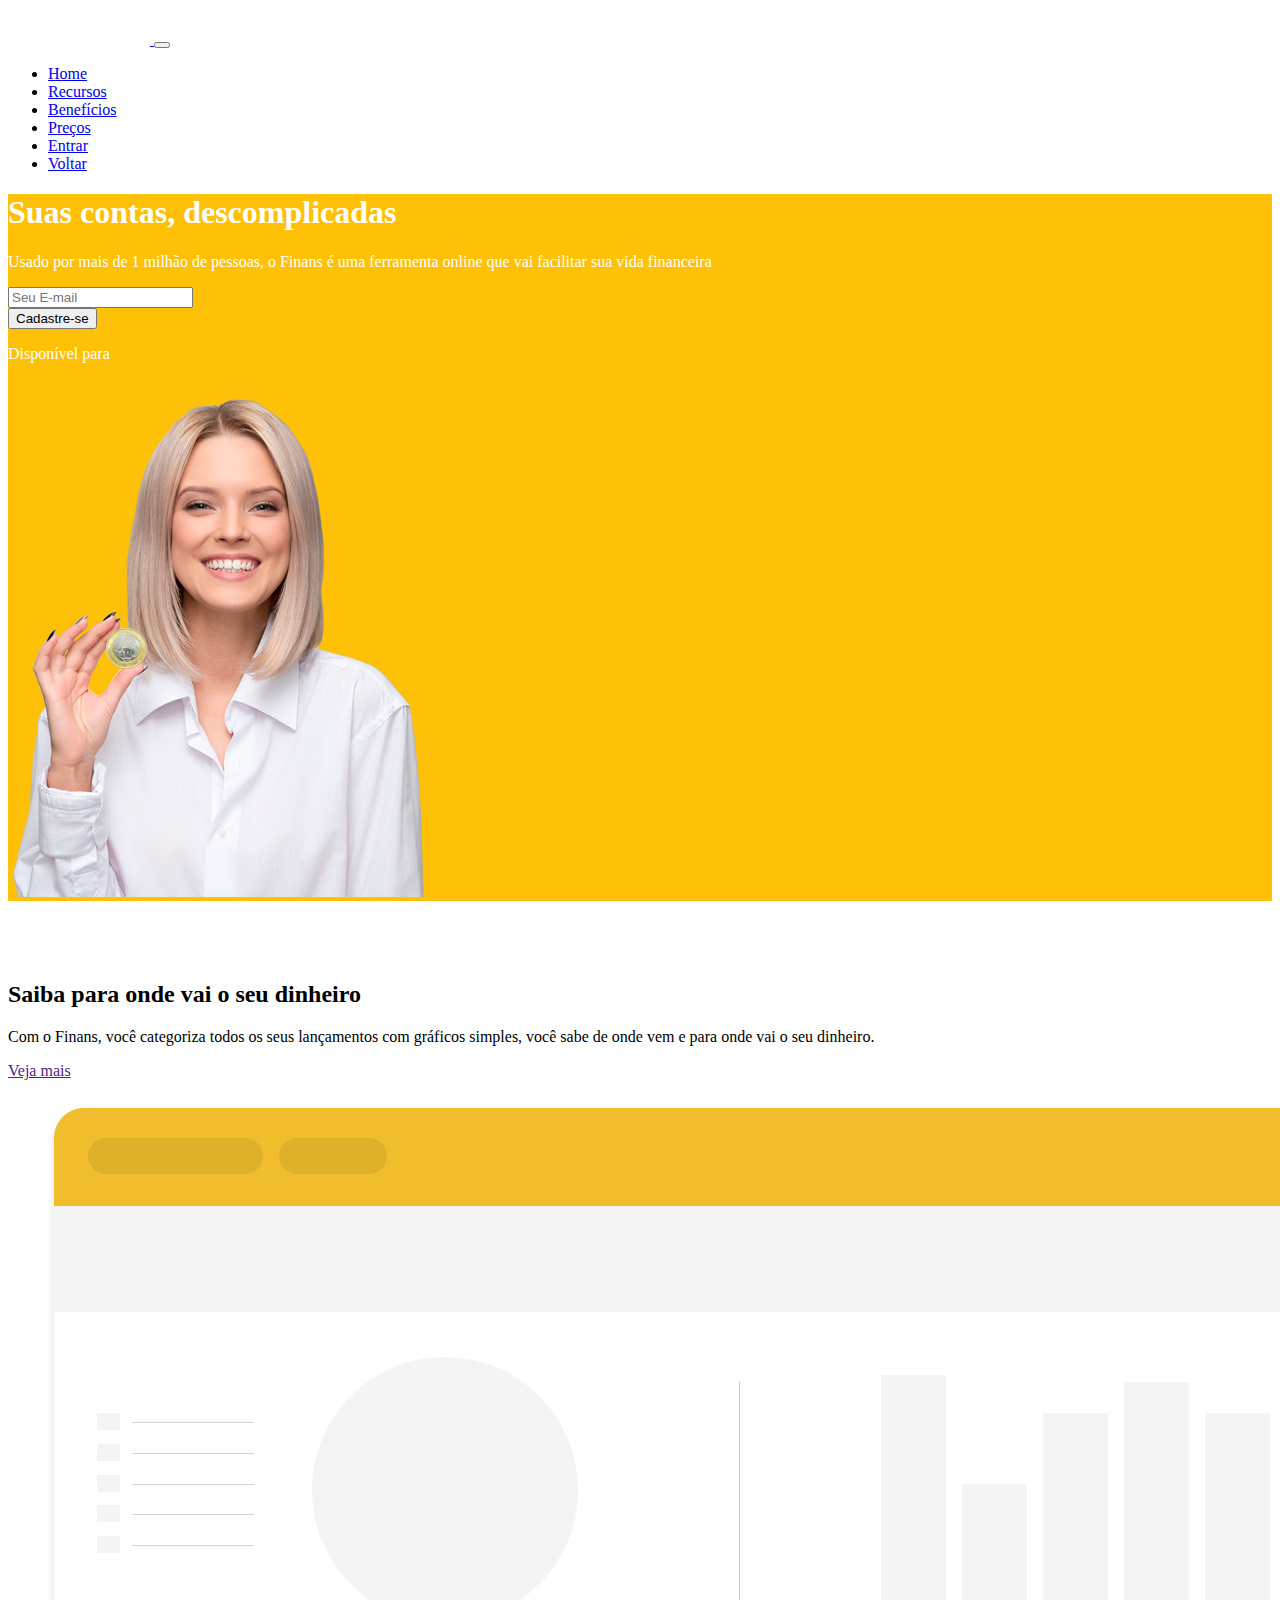
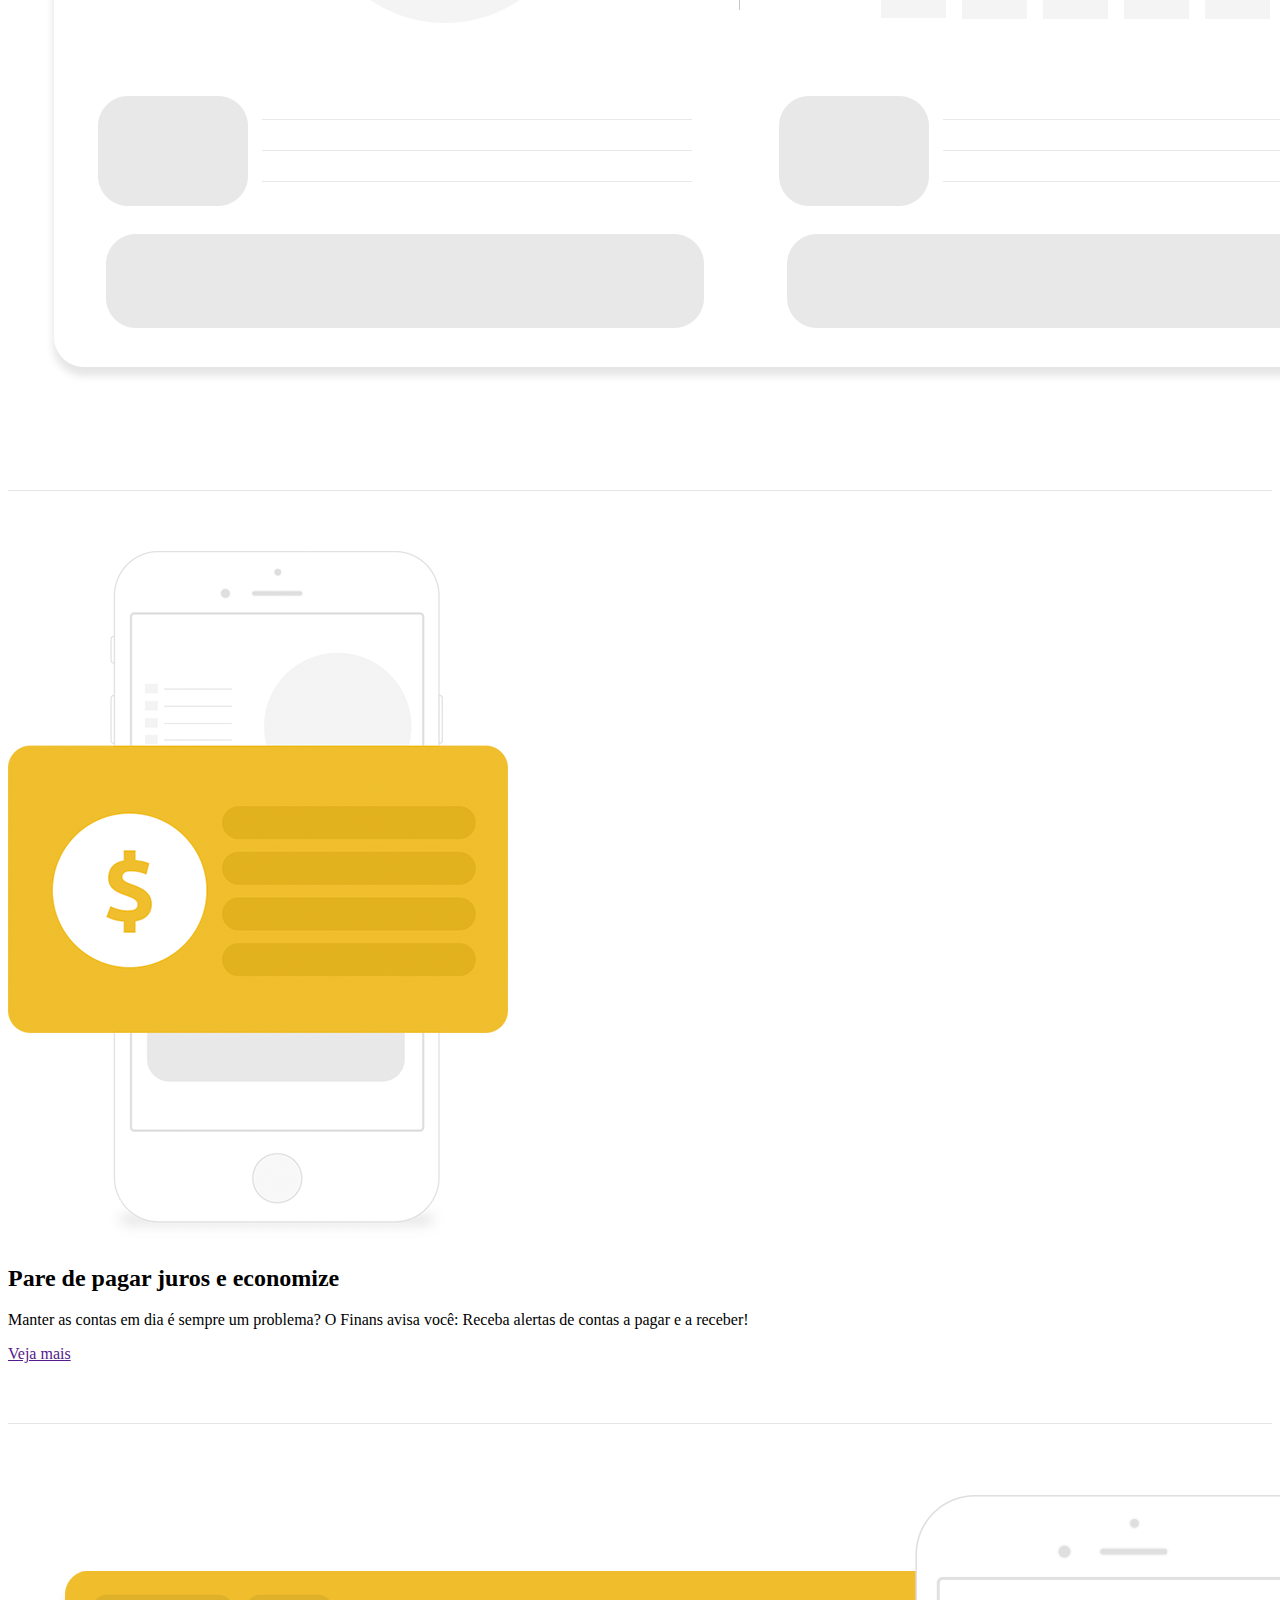
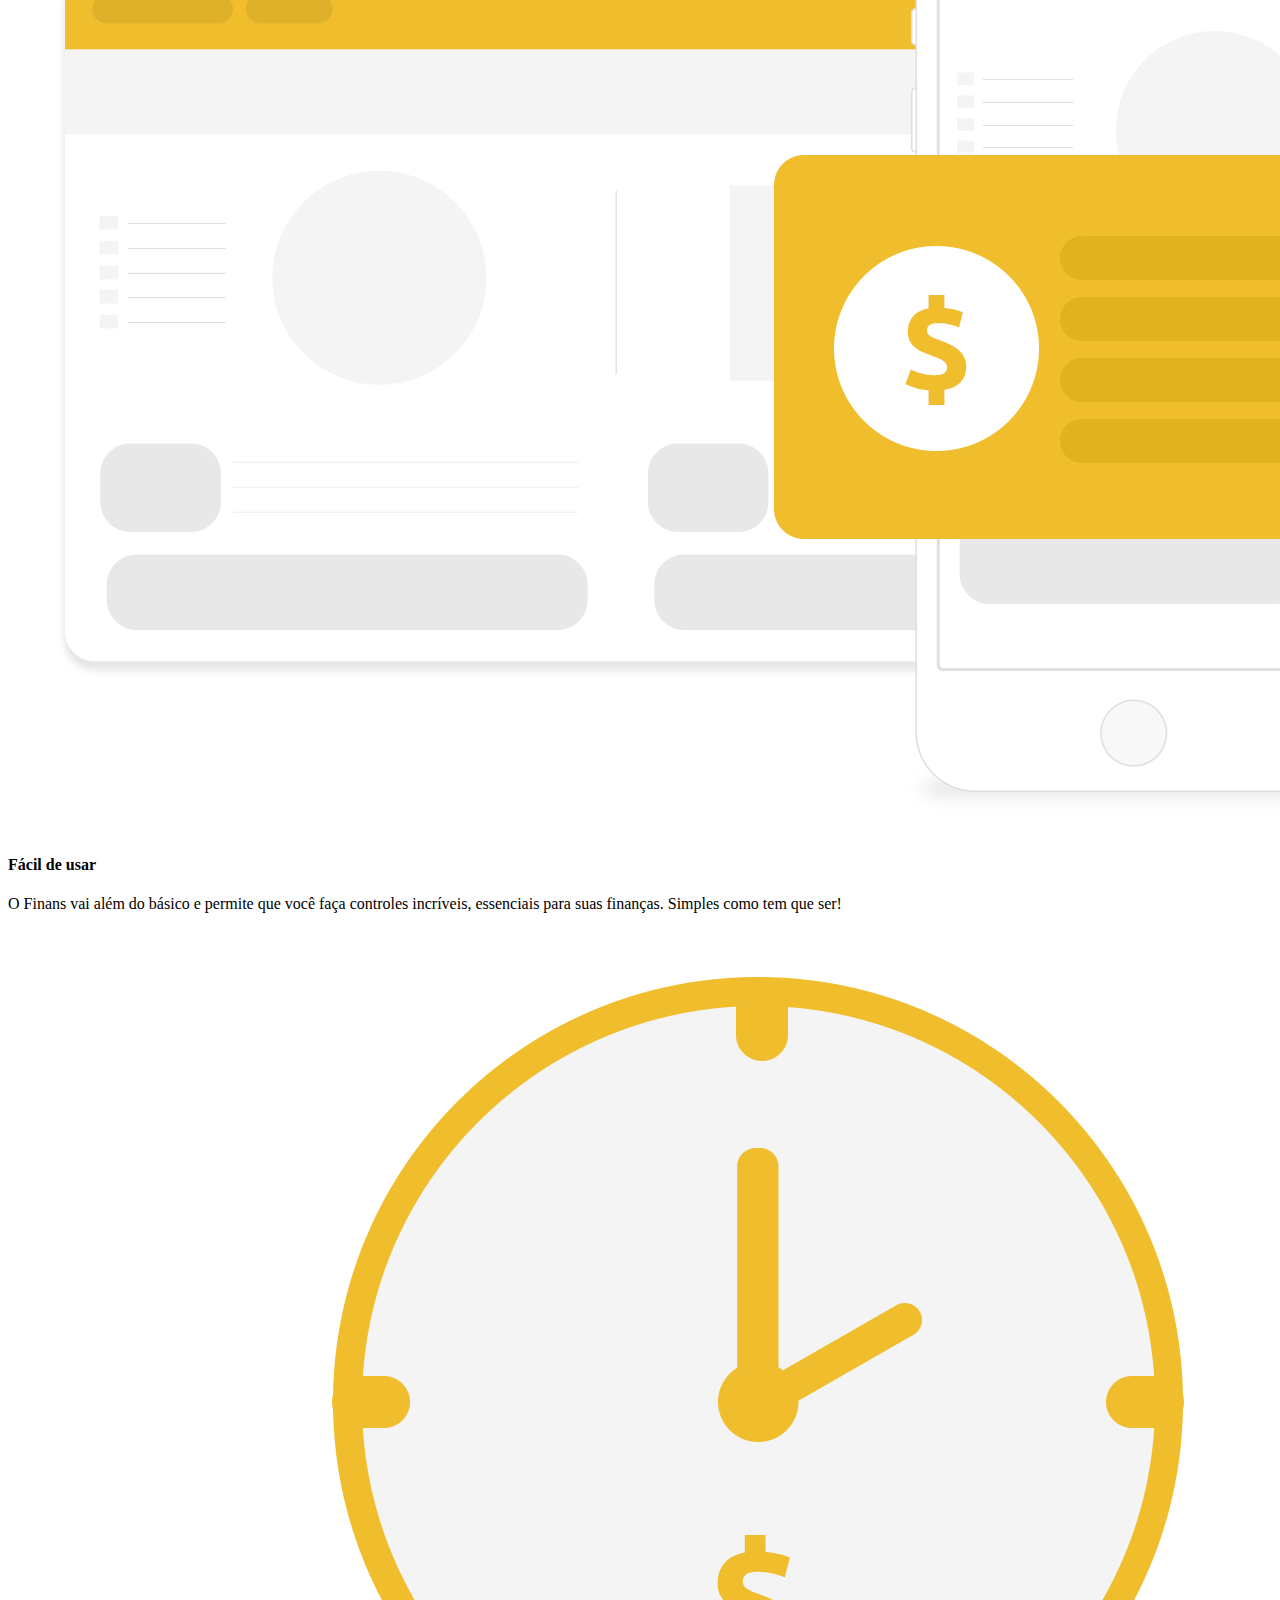
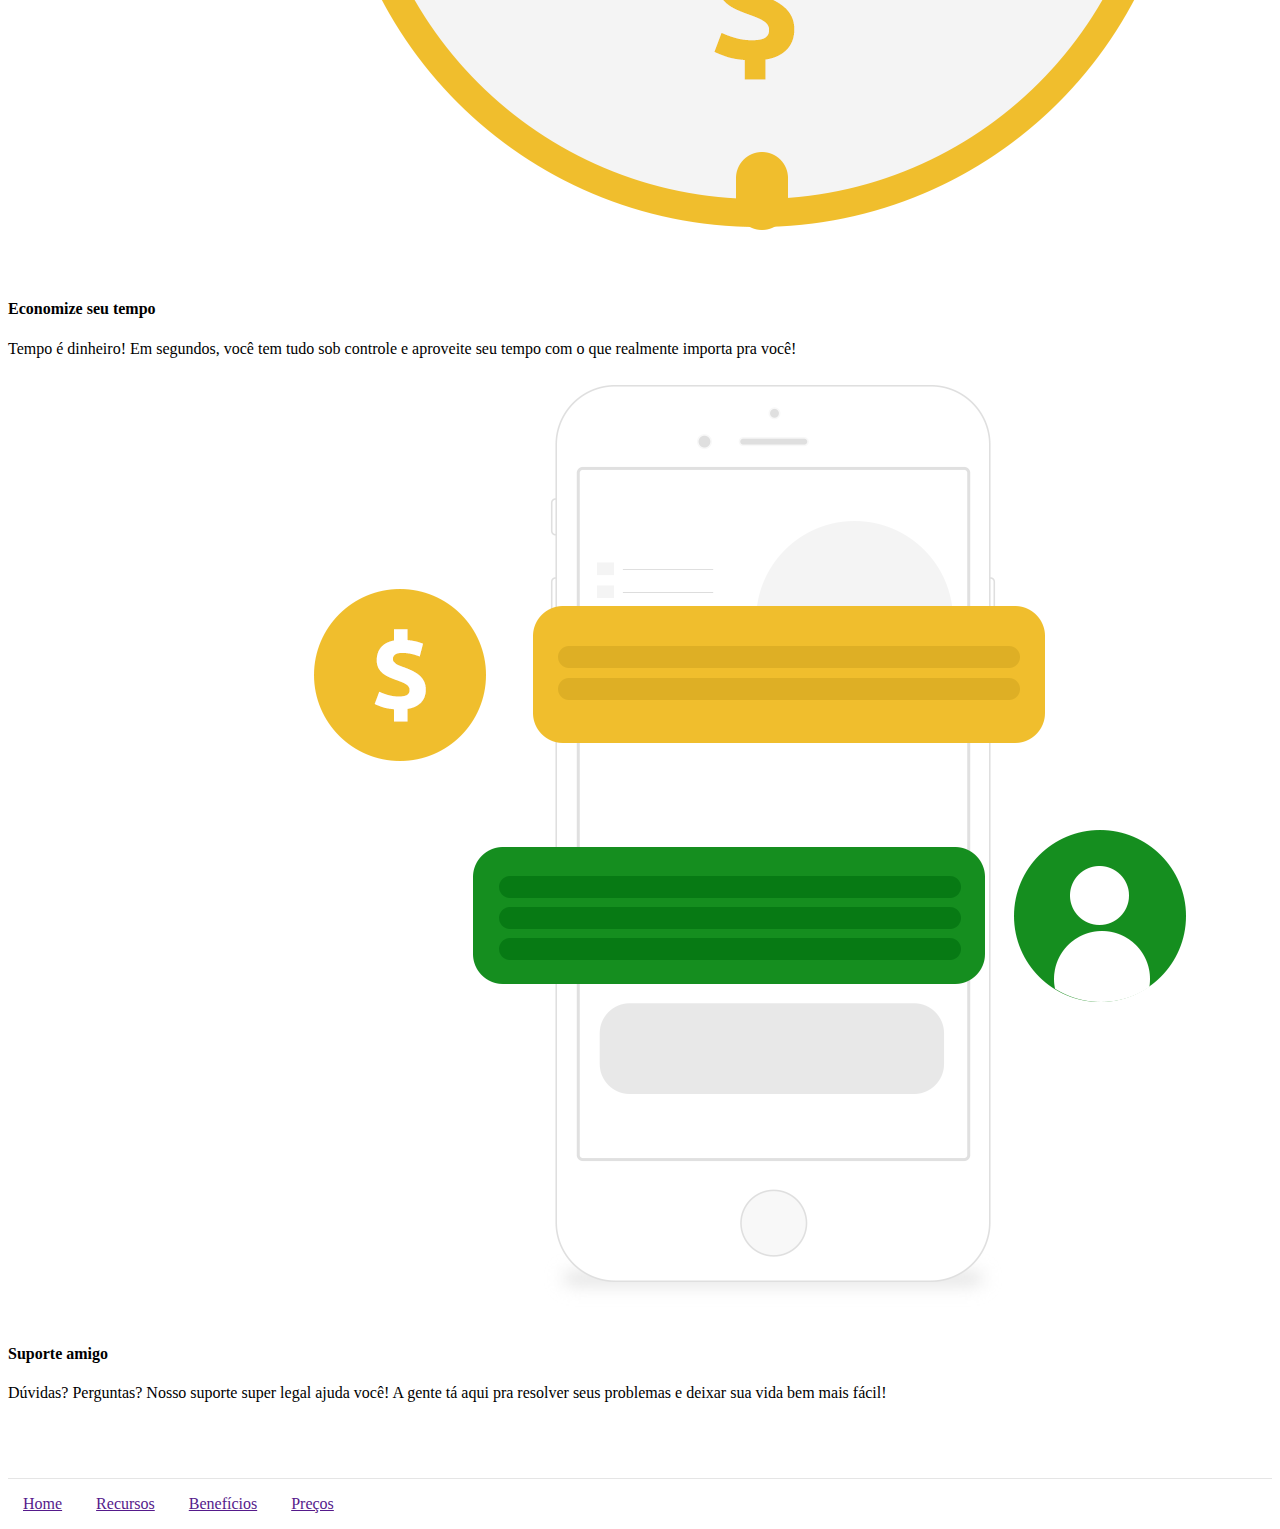
<file: page/finans/index.html>
<!DOCTYPE html>
<html lang="pt-br">

<head>
    <!-- Meta tags Obrigatórias -->
    <meta charset="utf-8">
    <meta name="viewport" content="width=device-width, initial-scale=1, shrink-to-fit=no">

    <!-- Bootstrap CSS -->
    <link rel="stylesheet" href="https://stackpath.bootstrapcdn.com/bootstrap/4.1.3/css/bootstrap.min.css"
        integrity="sha384-MCw98/SFnGE8fJT3GXwEOngsV7Zt27NXFoaoApmYm81iuXoPkFOJwJ8ERdknLPMO" crossorigin="anonymous">

    <!-- Font Awesome -->
    <link rel="stylesheet" href="https://use.fontawesome.com/releases/v5.3.1/css/all.css"
        integrity="sha384-mzrmE5qonljUremFsqc01SB46JvROS7bZs3IO2EmfFsd15uHvIt+Y8vEf7N7fWAU" crossorigin="anonymous">

    <!-- Estilo customizado -->
    <link rel="stylesheet" type="text/css" href="css/style.css">

    <title>Finans - Finanças Pessoais</title>
</head>

<body>
    <header>
        <nav class="navbar navbar-expand-sm navbar-light bg-warning">
            <div class="container">
                <a href="#" class="navbar-brand">
                    <img src="img/logo.png" alt="Logo" width="142">
                </a>

                <button class="navbar-toggler" data-toggle="collapse" data-target="#nav-principal">
                    <span class="navbar-toggler-icon"></span>
                </button>

                <div class="collapse navbar-collapse" id="nav-principal">
                    <ul class="navbar-nav ml-auto">
                        <li class="nav-item">
                            <a href="#" class="nav-link">Home</a>
                        </li>

                        <li class="nav-item">
                            <a href="#" class="nav-link">Recursos</a>
                        </li>

                        <li class="nav-item">
                            <a href="#" class="nav-link">Benefícios</a>
                        </li>

                        <li class="nav-item">
                            <a href="#" class="nav-link">Preços</a>
                        </li>

                        <li class="nav-item">
                            <a href="#" class="btn btn-outline-light ml-4">Entrar</a>
                        </li>

                        <li class="nav-item">
                            <a class="btn btn-outline-light ml-4" href="../../index.html">Voltar</a>
                        </li>
                    </ul>
                </div>
            </div>
        </nav>
    </header>
        
    <section id="home">
        <div class="container">
            <div class="row">
                <div class="col-md-6 d-flex">
                    <div class="align-self-center">
                        <h1 class="display-4">Suas contas, descomplicadas</h1>
                        <p>
                            Usado por mais de 1 milhão de pessoas, o Finans é uma
                            ferramenta online que vai facilitar sua vida financeira
                        </p>

                        <form class="mt-4 mb-4">
                            <div class="input-group input-group-lg">
                                <input type="text" class="form-control" placeholder="Seu E-mail">
                                <div class="input-group-append">
                                    <button type="button" class="btn btn-primary">Cadastre-se</button>
                                </div>
                            </div>
                        </form>

                        <p>
                            Disponível para
                            <a href="" class="btn btn-outline-light">
                                <i class="fab fa-android fa-lg"></i>
                            </a>

                            <a href="" class="btn btn-outline-light">
                                <i class="fab fa-apple fa-lg"></i>
                            </a>
                        </p>
                    </div>
                </div>

                <div class="col-md-6 d-none d-md-block">
                    <img src="img/capa-mulher.png" alt="Capa">
                </div>
            </div>
        </div>
    </section>

    <section class="caixa">
        <div class="container">
            <div class="row">
                <div class="col-md-6 d-flex">
                    <div class="align-self-center">
                        <h2>Saiba para onde vai o seu dinheiro</h2>
                        <p>
                            Com o Finans, você categoriza todos os seus lançamentos
                            com gráficos simples, você sabe de onde vem e para onde vai
                            o seu dinheiro.
                        </p>
                        <a href="" class="btn btn-primary">Veja mais</a>
                    </div>
                </div>

                <div class="col-md-6">
                    <img class="img-fluid" src="img/saiba.png" alt="Saiba">
                </div>
            </div>
        </div>
    </section>

    <section class="caixa">
        <div class="container">
            <div class="row">
                <div class="col-md-6">
                    <img class="img-fluid" src="img/juros.png" alt="Juros">
                </div>

                <div class="col-md-6 d-flex">
                    <div class="align-self-center">
                        <h2>Pare de pagar juros e economize</h2>
                        <p>
                            Manter as contas em dia é sempre um problema? O Finans
                            avisa você: Receba alertas de contas a pagar e a receber!
                        </p>
                        <a href="" class="btn btn-primary">Veja mais</a>
                    </div>
                </div>
            </div>
        </div>
    </section>

    <section class="caixa">
        <div class="container">
            <div class="row">
                <div class="col-md-4">
                    <img class="img-fluid" src="img/facil.png" alt="Facil">
                    <h4>Fácil de usar</h4>
                    <p>
                        O Finans vai além do básico e permite que você faça controles
                        incríveis, essenciais para suas finanças. Simples como tem que
                        ser!
                    </p>
                </div>

                <div class="col-md-4">
                    <img class="img-fluid" src="img/economize.png" alt="Economize">
                    <h4>Economize seu tempo</h4>
                    <p>
                        Tempo é dinheiro! Em segundos, você tem tudo
                        sob controle e aproveite seu tempo com o que
                        realmente importa pra você!
                    </p>
                </div>

                <div class="col-md-4">
                    <img class="img-fluid" src="img/suporte.png" alt="Suporte">
                    <h4>Suporte amigo</h4>
                    <p>
                        Dúvidas? Perguntas? Nosso suporte super legal
                        ajuda você! A gente tá aqui pra resolver seus
                        problemas e deixar sua vida bem mais fácil!
                    </p>
                </div>
            </div>
        </div>
    </section>

    <footer class="mt-4 mb-4">
        <div class="container">
            <div class="row">
                <div class="col-md-8">
                    <p>
                        <a href="">Home</a>
                        <a href="">Recursos</a>
                        <a href="">Benefícios</a>
                        <a href="">Preços</a>
                    </p>
                </div>

                <div class="col-md-4 d-flex justify-content-end">
                    <a href="" class="btn btn-outline-dark ml-2">
                        <i class="fab fa-facebook fa-lg"></i>
                    </a>

                    <a href="" class="btn btn-outline-dark ml-2">
                        <i class="fab fa-instagram fa-lg"></i>
                    </a>

                    <a href="" class="btn btn-outline-dark ml-2">
                        <i class="fab fa-youtube fa-lg"></i>
                    </a>
                </div>
            </div>
        </div>
    </footer>


    <!-- JavaScript (Opcional) -->
    <!-- jQuery primeiro, depois Popper.js, depois Bootstrap JS -->
    <script src="https://code.jquery.com/jquery-3.3.1.slim.min.js"
        integrity="sha384-q8i/X+965DzO0rT7abK41JStQIAqVgRVzpbzo5smXKp4YfRvH+8abtTE1Pi6jizo"
        crossorigin="anonymous"></script>
    <script src="https://cdnjs.cloudflare.com/ajax/libs/popper.js/1.14.3/umd/popper.min.js"
        integrity="sha384-ZMP7rVo3mIykV+2+9J3UJ46jBk0WLaUAdn689aCwoqbBJiSnjAK/l8WvCWPIPm49"
        crossorigin="anonymous"></script>
    <script src="https://stackpath.bootstrapcdn.com/bootstrap/4.1.3/js/bootstrap.min.js"
        integrity="sha384-ChfqqxuZUCnJSK3+MXmPNIyE6ZbWh2IMqE241rYiqJxyMiZ6OW/JmZQ5stwEULTy"
        crossorigin="anonymous"></script>
</body>

</html>
</file>
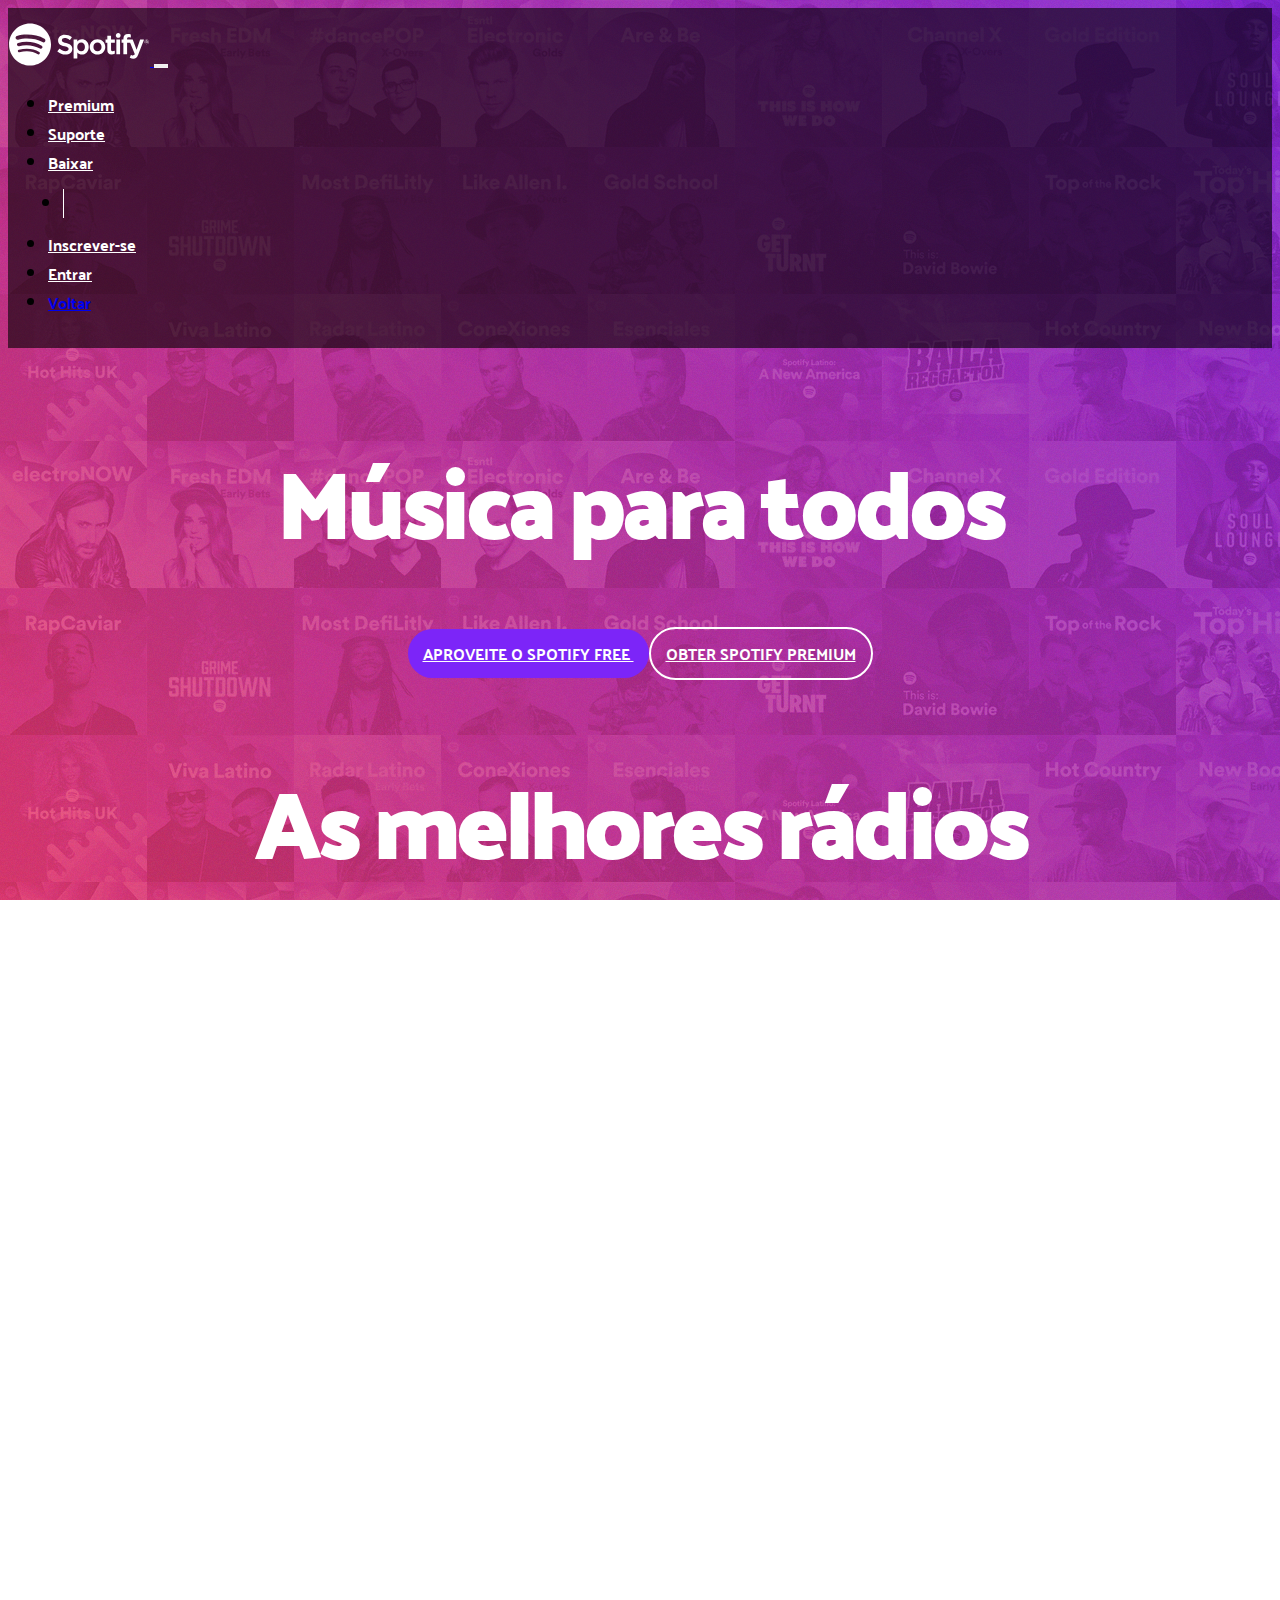
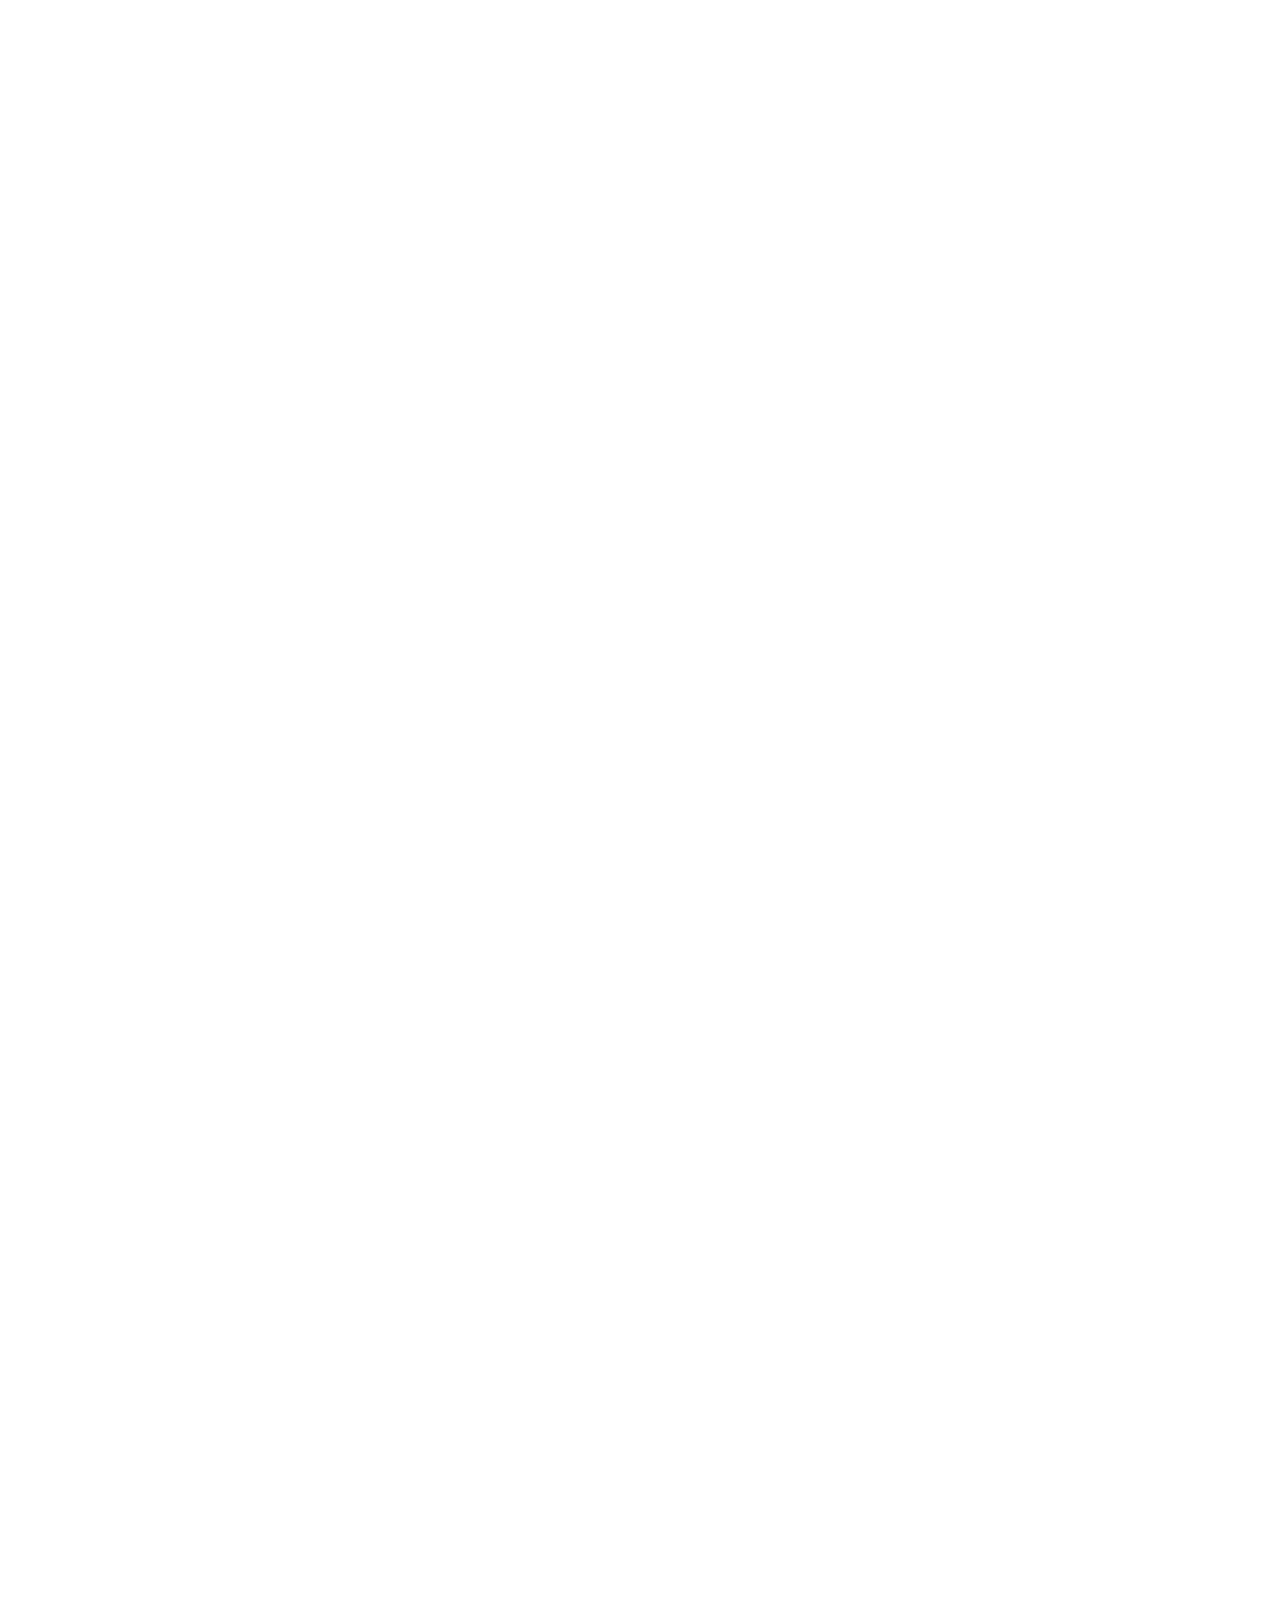
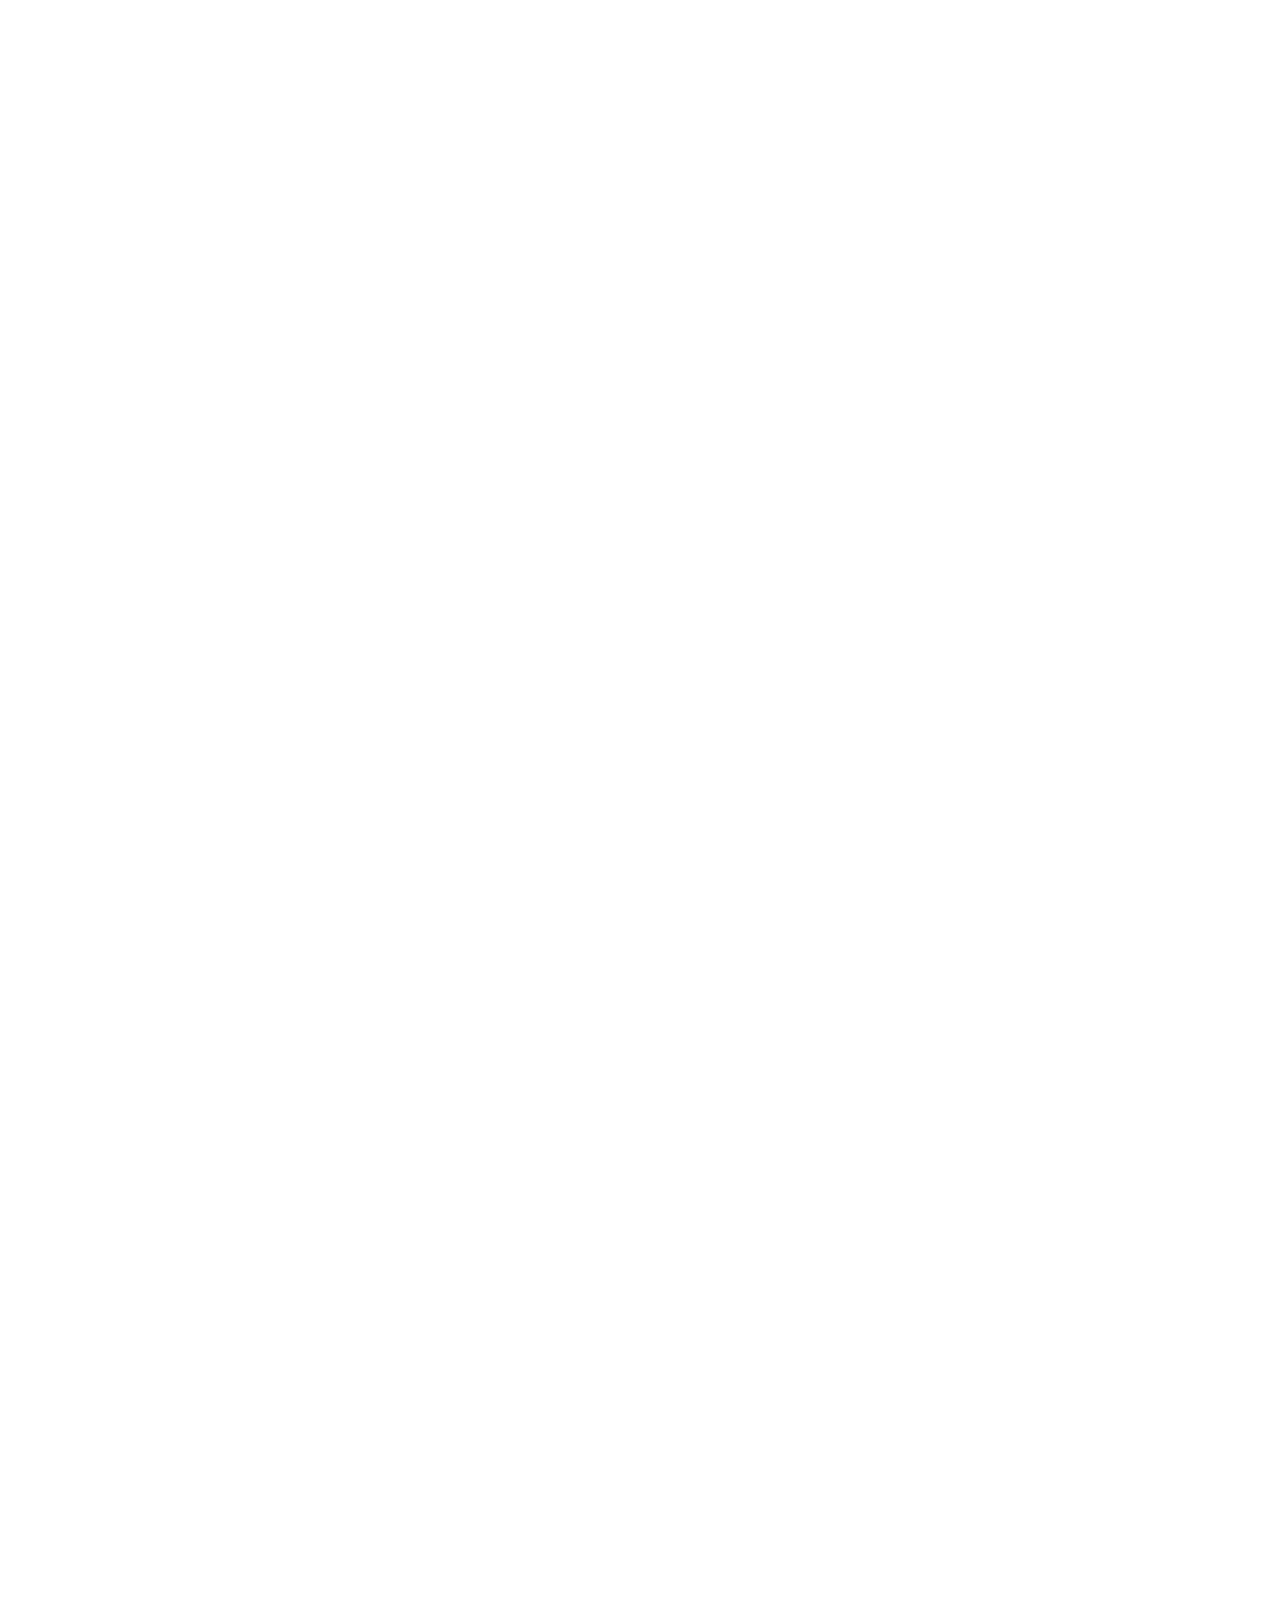
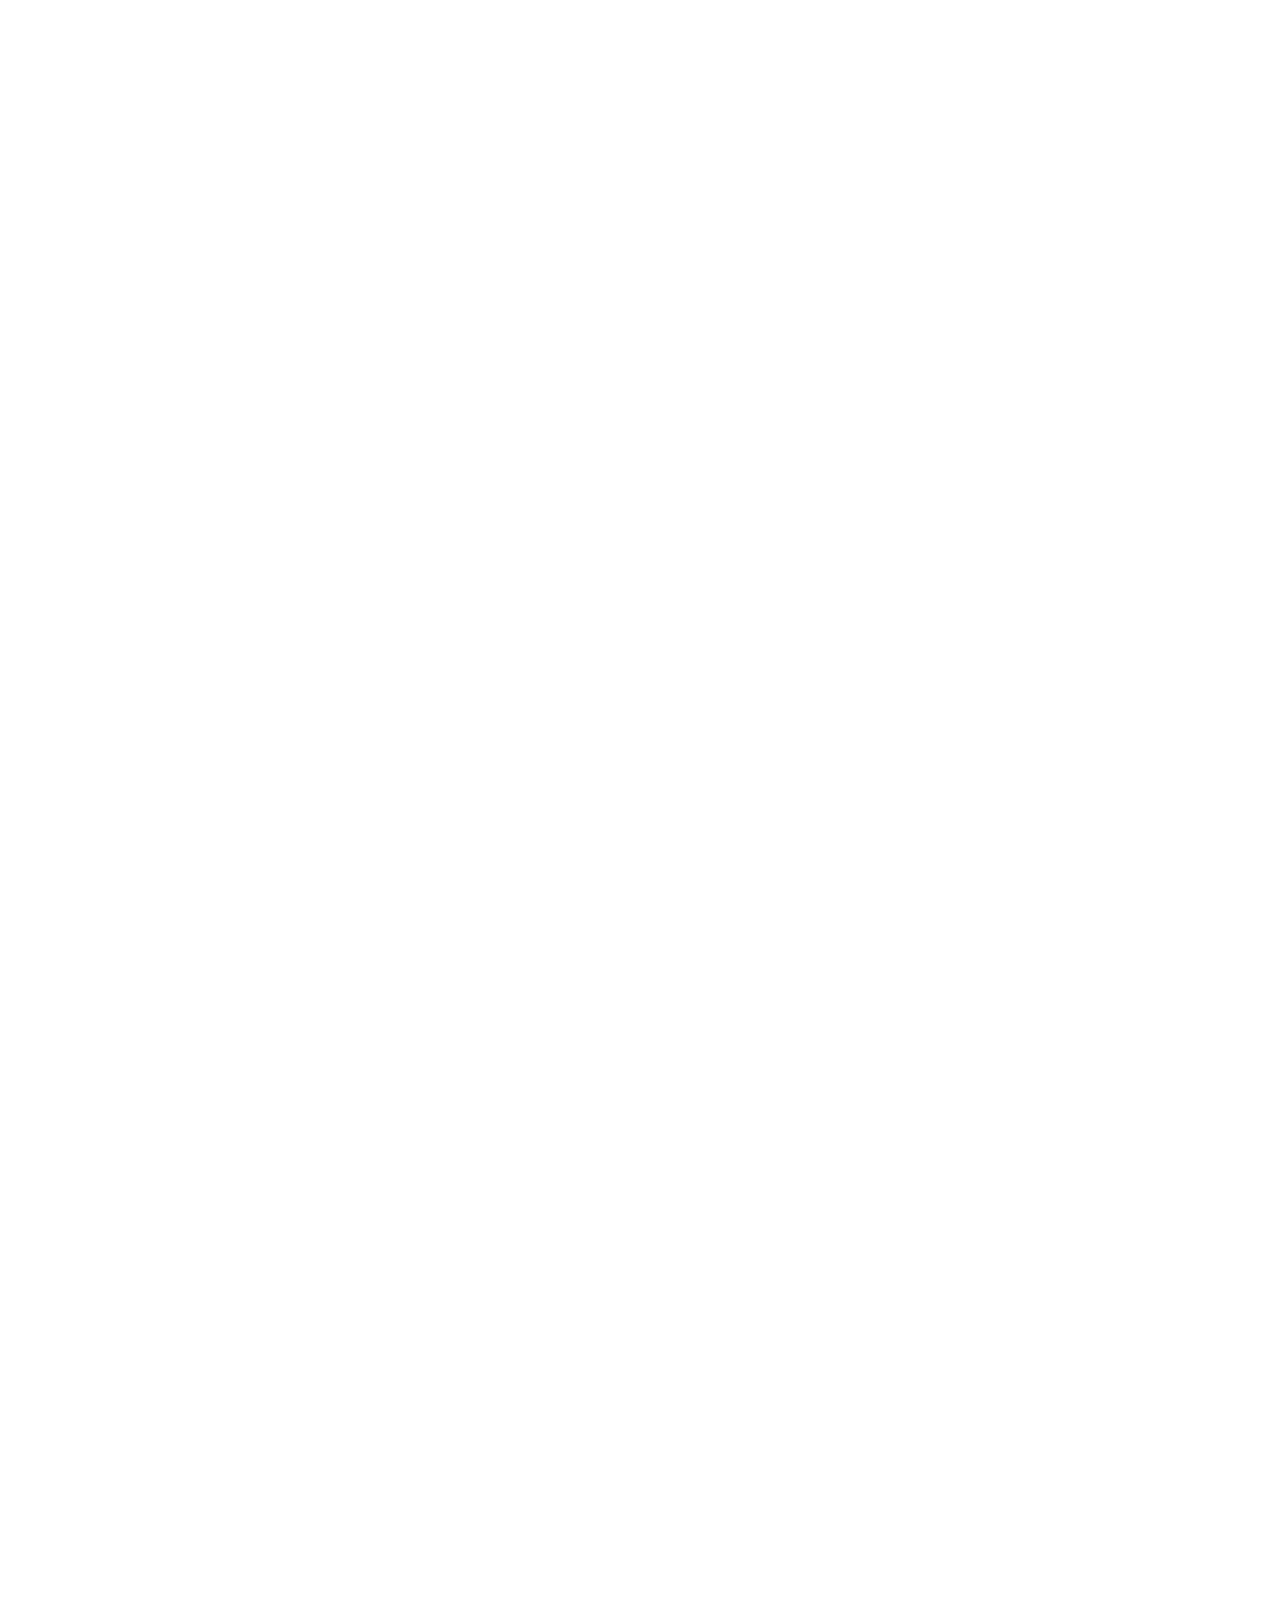
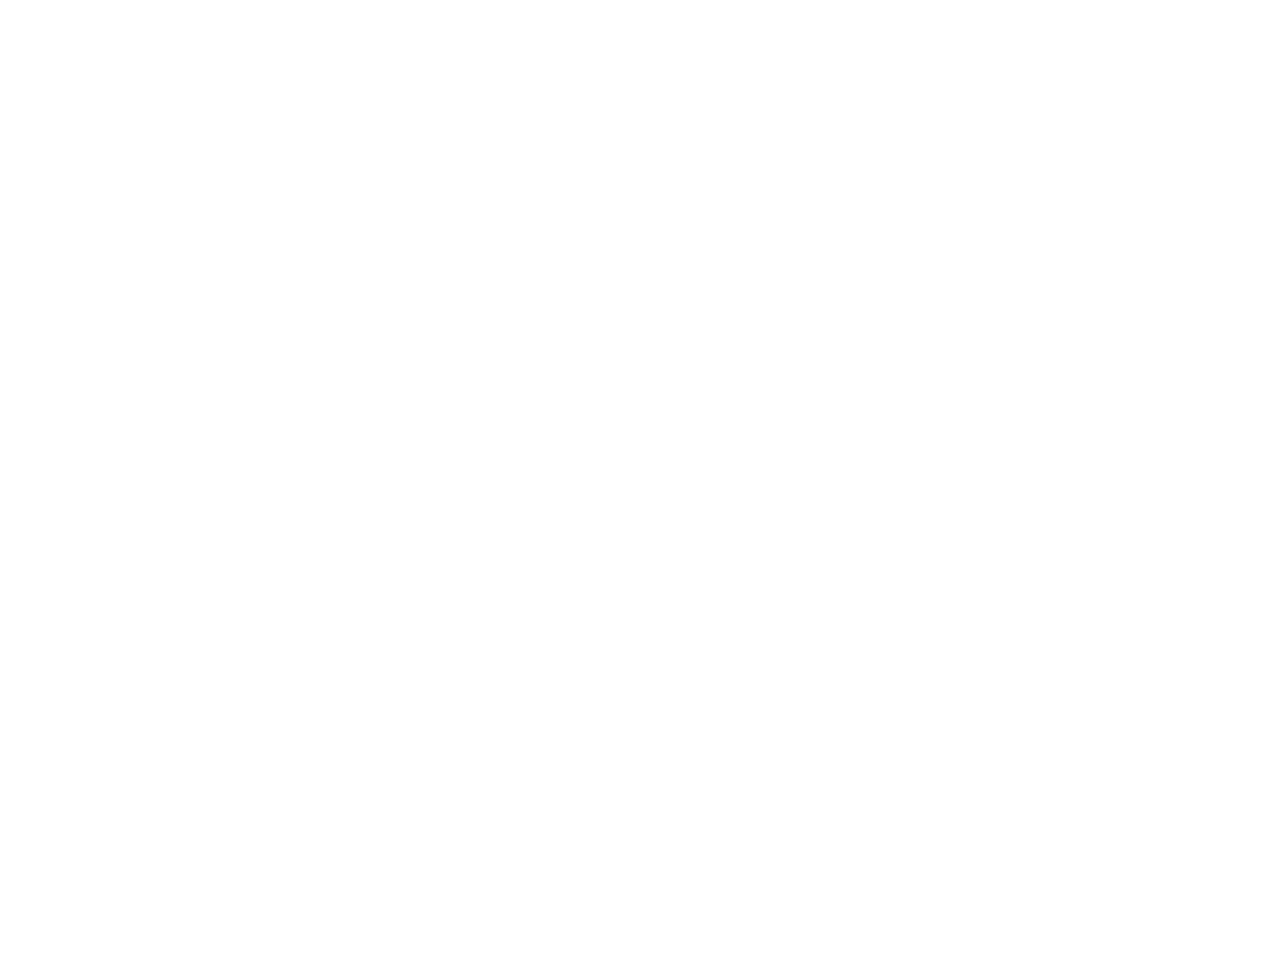
<file: page/Projeto Spotify/index.html>
<!DOCTYPE html>
<html lang="pt-br">

<head>
    <!-- Meta tags Obrigatórias -->
    <meta charset="utf-8">
    <meta name="viewport" content="width=device-width, initial-scale=1, shrink-to-fit=no">

    <!-- Bootstrap CSS -->
    <link rel="stylesheet" href="https://stackpath.bootstrapcdn.com/bootstrap/4.1.3/css/bootstrap.min.css"
        integrity="sha384-MCw98/SFnGE8fJT3GXwEOngsV7Zt27NXFoaoApmYm81iuXoPkFOJwJ8ERdknLPMO" crossorigin="anonymous">

    <!-- Font Awesome -->
    <link rel="stylesheet" href="https://use.fontawesome.com/releases/v5.3.1/css/all.css"
        integrity="sha384-mzrmE5qonljUremFsqc01SB46JvROS7bZs3IO2EmfFsd15uHvIt+Y8vEf7N7fWAU" crossorigin="anonymous">

    <!-- HTML5Shiv -->
    <!--[if lt IE 9]>
      <script src="https://oss.maxcdn.com/html5shiv/3.7.2/html5shiv.min.js"></script>
    <![endif]-->

    <!-- Estilo customizado -->
    <link rel="stylesheet" type="text/css" href="css/estilo.css">
    <link rel="icon" href="imagens/favicon.png">
    <title>Música para todos - Spotify</title>
</head>

<body>
    <header>
        <!-- Barra de Navegação -->
        <nav class="navbar navbar-expand-md navbar-dark nav-transparente">
            <div class="container">
                <a class="navbar navbar-brand" href="index.html">
                    <img src="imagens/spotify.svg" alt="" width="142">
                </a>
                <!-- Menu com Dropdown -->
                <button class="navbar-toggler mr-3" data-toggle="collapse" data-target="#nav-principal">
                    <i class="fas fa-bars text-white"></i>
                </button>

                <div class="collapse navbar-collapse p-3" id="nav-principal">
                    <ul class="navbar-nav ml-auto">
                        <li class="nav-item">
                            <a class="nav-link" href="#">Premium</a>
                        </li>

                        <li class="nav-item">
                            <a class="nav-link" href="#">Suporte</a>
                        </li>

                        <li class="nav-item">
                            <a class="nav-link" href="#">Baixar</a>
                        </li>

                        <li class="nav-item divisor"></li>

                        <li class="nav-item">
                            <a class="nav-link" href="#">Inscrever-se</a>
                        </li>

                        <li class="nav-item">
                            <a class="nav-link" href="#">Entrar</a>
                        </li>

                        <li class="nav-item">
                            <a class="btn btn-outline-light" href="../../index.html">Voltar</a>
                        </li>
                    </ul>
                </div>
                <!-- Fim - Menu com Dropdown -->
            </div>
        </nav>
        <!-- Fim - Barra de Navegação -->
    </header>

    <section id="home" class="d-flex">
        <div class="container align-self-center">
            <div class="row">
                <div class="col-md-12 capa">
                    <div id="carousel-spotify" class="carousel slide" data-ride="carousel">
                        <!--Inner-->
                        <div class="carousel-inner">

                            <div class="carousel-item active">
                                <h1>Música para todos</h1>
                                <a class="btn btn-custom btn-roxo" href="">
                                    Aproveite o Spotify Free
                                </a>

                                <a class="btn btn-custom btn-branco" href="">
                                    Obter Spotify Premium
                                </a>
                            </div>

                            <div class="carousel-item">
                                <h1>As melhores rádios</h1>
                                <a class="btn btn-custom btn-branco" href="">
                                    <i class="fas fa-music"></i>
                                    Ouça agora
                                </a>
                            </div>
                        </div>
                        <!--/Inner-->

                        <!--Controles-->
                        <a href="#carousel-spotify" class="carousel-control-prev" data-slide="prev">
                            <i class="fas fa-angle-left fa-3x"></i>
                        </a>
                        <a href="#carousel-spotify" class="carousel-control-next" data-slide="next">
                            <i class="fas fa-angle-right fa-3x"></i>
                        </a>
                    </div>
                </div>
            </div>
        </div>
    </section>

    <section id="servicos" class="caixa">
        <div class="container">
            <div class="row">
                <div class="col-md-6">
                    <div class="row albuns">
                        <div class="col-md-6">
                            <img class="img-fluid d-none d-md-block" src="imagens/img1.jpg">
                        </div>

                        <div class="col-md-6">
                            <img class="img-fluid d-none d-md-block" src="imagens/img2.jpg">
                        </div>
                    </div>

                    <div class="row albuns">
                        <div class="col-md-6">
                            <img class="img-fluid d-none d-md-block" src="imagens/img3.jpg">
                        </div>

                        <div class="col-md-6">
                            <img class="img-fluid d-none d-md-block" src="imagens/img4.jpg">
                        </div>
                    </div>

                </div>

                <div class="col-md-6">
                    <h2>O que o Spotify tem?</h2>

                    <h3>Músicas</h3>
                    <p>
                        O Spotify tem milhões de músicas, Escute seus favoritos em um
                        só lugar.
                    </p>

                    <h3>Playlists</h3>
                    <p>
                        No Spotify você encontra uma playlist para cada momento.
                        Todas feitas por fanáticos e especialistas da música.
                    </p>

                    <h3>Novos lançamentos</h3>
                    <p>
                        Escute os novos lançamentos de singles e álbuns da semana e
                        veja o que está bombando no Top 50.
                    </p>
                </div>
            </div>
        </div>
    </section>

    <section id="recursos" class="caixa">
        <div class="container">
            <div class="row">
                <div class="col-md-4">
                    <h2>Fácil</h2>
                    <h3>Buscar</h3>
                    <p>Já sabe o que quer escutar? É só procurar e apertar o play.</p>

                    <h3>Navegar</h3>
                    <p>
                        Veja os novos lançamentos, o que está bombando nas paradas
                        e as melhores playlists para o seu momento.
                    </p>

                    <h3>Descobrir</h3>
                    <p>
                        Curta músicas novas toda segunda-feira com uma playlist
                        personalizada pra você. Ou relaxe e curta uma das rádios.
                    </p>
                </div>

                <div class="col-md-8">
                    <div class="row rotacionar">
                        <div class="col-md-6 d-none d-md-block">
                            <img src="imagens/iphone1.png" class="img-fluid">
                        </div>

                        <div class="col-md-6 d-none d-md-block">
                            <img src="imagens/iphone2.png" class="img-fluid">
                        </div>
                    </div>
                </div>
            </div>
        </div>
    </section>

    <footer>
        <div class="container">
            <div class="row">
                <div class="col-md-2">
                    <img src="imagens/spotify.svg" width="142">
                </div>

                <div class="col-md-2">
                    <h4>COMPANY</h4>
                    <ul class="navbar-nav">
                        <li>
                            <a href="">Sobre</a>
                        </li>

                        <li>
                            <a href="">Empregos</a>
                        </li>

                        <li>
                            <a href="">Imprensa</a>
                        </li>

                        <li>
                            <a href="">Novidades</a>
                        </li>
                    </ul>
                </div>

                <div class="col-md-2">
                    <h4>COMUNIDADES</h4>
                    <ul class="navbar-nav">
                        <li>
                            <a href="">Artistas</a>
                        </li>

                        <li>
                            <a href="">Desenvolvedores</a>
                        </li>

                        <li>
                            <a href="">Marcas</a>
                        </li>
                    </ul>
                </div>

                <div class="col-md-2">
                    <h4>LINKS ÚTEIS</h4>
                    <ul class="navbar-nav">
                        <li>
                            <a href="">Ajuda</a>
                        </li>

                        <li>
                            <a href="">Presentes</a>
                        </li>

                        <li>
                            <a href="">Player da Web</a>
                        </li>
                    </ul>
                </div>

                <div class="col-md-4">
                    <ul>
                        <li>
                            <a href="">
                                <img src="imagens/facebook.png">
                            </a>
                        </li>

                        <li>
                            <a href="">
                                <img src="imagens/twitter.png">
                            </a>
                        </li>

                        <li>
                            <a href="">
                                <img src="imagens/instagram.png">
                            </a>
                        </li>
                    </ul>
                </div>
            </div>
        </div>
    </footer>


    <!-- JavaScript (Opcional) -->
    <!-- jQuery primeiro, depois Popper.js, depois Bootstrap JS -->
    <script src="https://code.jquery.com/jquery-3.3.1.slim.min.js"
        integrity="sha384-q8i/X+965DzO0rT7abK41JStQIAqVgRVzpbzo5smXKp4YfRvH+8abtTE1Pi6jizo"
        crossorigin="anonymous"></script>
    <script src="https://cdnjs.cloudflare.com/ajax/libs/popper.js/1.14.3/umd/popper.min.js"
        integrity="sha384-ZMP7rVo3mIykV+2+9J3UJ46jBk0WLaUAdn689aCwoqbBJiSnjAK/l8WvCWPIPm49"
        crossorigin="anonymous"></script>
    <script src="https://stackpath.bootstrapcdn.com/bootstrap/4.1.3/js/bootstrap.min.js"
        integrity="sha384-ChfqqxuZUCnJSK3+MXmPNIyE6ZbWh2IMqE241rYiqJxyMiZ6OW/JmZQ5stwEULTy"
        crossorigin="anonymous"></script>
</body>

</html>
</file>
<file: page/finans/css/style.css>
body::-webkit-scrollbar{
    width: 8px;
    background: transparent;
}

body::-webkit-scrollbar-button{
    display: none;
    background: #ffff;
}

body::-webkit-scrollbar-thumb{
    background: #000;
    border-radius: 20px;
}

#home{
    background: #ffc107;
    color: #ffff
}

.caixa{
    padding: 60px 0;
    border-bottom: 1px solid #e5e5e5;
}

footer p a{
    margin: 5px 15px;
    
}
</file>
<file: page/Projeto Spotify/css/estilo.css>
@import url('https://fonts.googleapis.com/css2?family=Palanquin+Dark:wght@600&display=swap');

html, body, #home{
    height: 100%;
    overflow-x: hidden;
}

body{
    background: url(../imagens/capa.png), 
    url(../imagens/ruido.png),
    linear-gradient(50deg,#ff4169,#7c26f8);
    background-attachment: fixed;
    font-family: 'Palanquin Dark', sans-serif;
}

nav.nav-transparente{
    background: rgba(0, 0, 0, 0.6);
    padding: 15px 0;
}

.navbar-dark .navbar-nav .nav-link{
    font-family: 'Palanquin Dark', sans-serif;
    color: #ffff;
}

.navbar-dark .navbar-nav .nav-link:hover{
    color: #1ed760;
}

.navbar-toggler:not(:disabled):not(.disabled){
    cursor: auto;
}

.navbar-dark .navbar-toggler{
    border: 1px solid rgba(255, 255, 255, .2);
    color: rgba(255, 255, 255, .5);
}

.divisor{
    margin: 12px 15px;
    width: 1px;
    background: #ffff;
}

/* Capa */
.capa{
    text-align: center;
}

.btn-custom{
    color: #ffff;
    border-radius: 500px;
    -webkit-border-radius: 500px;
    -moz-border-radius: 500px;
    text-transform: uppercase;
    transition: background 0.4s, color 0.4s;
    padding: 10px 15px; 
}

.btn-roxo{
    background: #7c25f8;
}

.btn-roxo:hover{
    background: #6207e3;
    color: #ffff;
}

.btn-branco{
    border: 2px solid #ffff;
}

.btn-branco:hover{
    background: #ffff;
    color: #000;
}

.carousel-control-next, .carousel-control-prev{
    width: 5%;
}

/* Estrutura conteúdos */
.caixa{
    padding-top: 20px;
    padding-bottom: 20px;
}

#servicos{
    background: white;
}

#servicos h2, h3{
    color: #7c25f8;
}

#recursos{
    color: #ffff;
}

#recursos h2{
    color: #ffff;
}

#recursos h3{
    color: #9bf0e1;
}

.albuns{
    padding: 10px 0;
}

.rotacionar{
    -ms-transform: rotate(30deg);
    -webkit-transform: rotate(30deg);
    transform: rotate(30deg);
    padding-left: 80px; 
    padding-top: 50px 
}

/* Rodapé */

footer{
    background: #000;
    padding: 50px 0 20px 0;
    position: relative;
}

footer h4{
    font-size: 0.8em;
    color: #919496;
    text-transform: uppercase;
}

footer .navbar-nav a{
    color: #ffff;
    font-size: 0.8em;
}

footer .navbar-nav a:hover{
    color: #9bf0e1;
    text-decoration: none;
}

footer ul{
    list-style: none;
}

footer ul li{ 
    margin: 0px 5px;
    float: right;
}

/* Tipografia */

h1{
    font-weight: 900;
    letter-spacing: -0.05em;
    margin-bottom: 50px;
    color: white;
}

h2{
    font-size: 3em;
    font-weight: 700;
    letter-spacing: -0.04em
}

h3{
    font-size: 3em;
    font-weight: 700;
    letter-spacing: -0.04em
}

/* Extra small devices (portrait phones, less than 576px) */
@media (max-width: 575.98px) { 
    .btn-custom{
        margin: 10px 15px;
        font-size: 1em;
    }
}
/* Small devices (landscape phones, 576px and up) */
@media (min-width: 576px) and (max-width: 767.98px) { 
    h1{
        font-size: 3em;
    }
    .btn-custom{
        margin: 10px 15px;
        font-size: 20px;
    }
}
/* Medium devices (tablets, 768px and up) */
@media (min-width: 768px) and (max-width: 991.98px) {  
    h1{
        font-size: 4em;
    }
}
/* Large devices (desktops, 992px and up) */
@media (min-width: 992px) and (max-width: 1199.98px) { 
    h1{
        font-size: 5em;
    }
}
/* Extra large devices (large desktops, 1200px and up) */
@media (min-width: 1200px) { 
    h1{
        font-size: 6em;
    }
}
</file>
